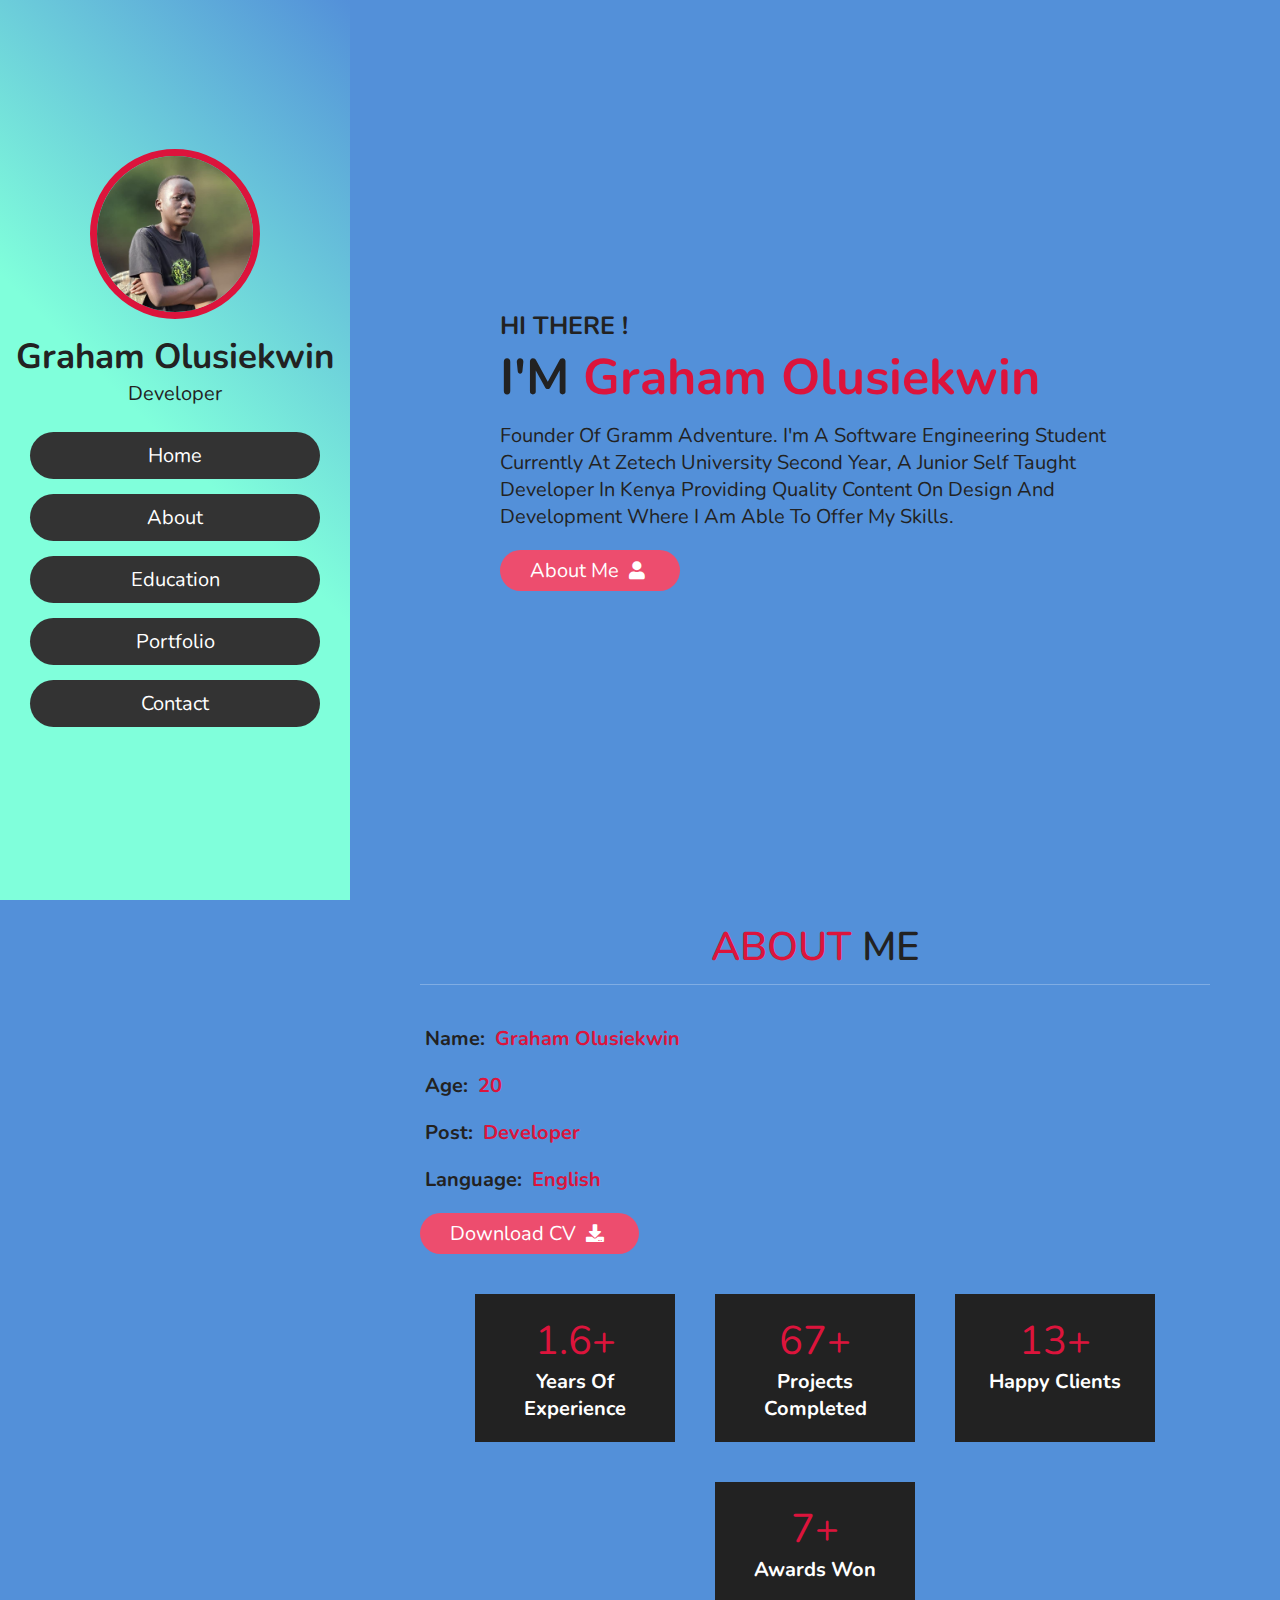
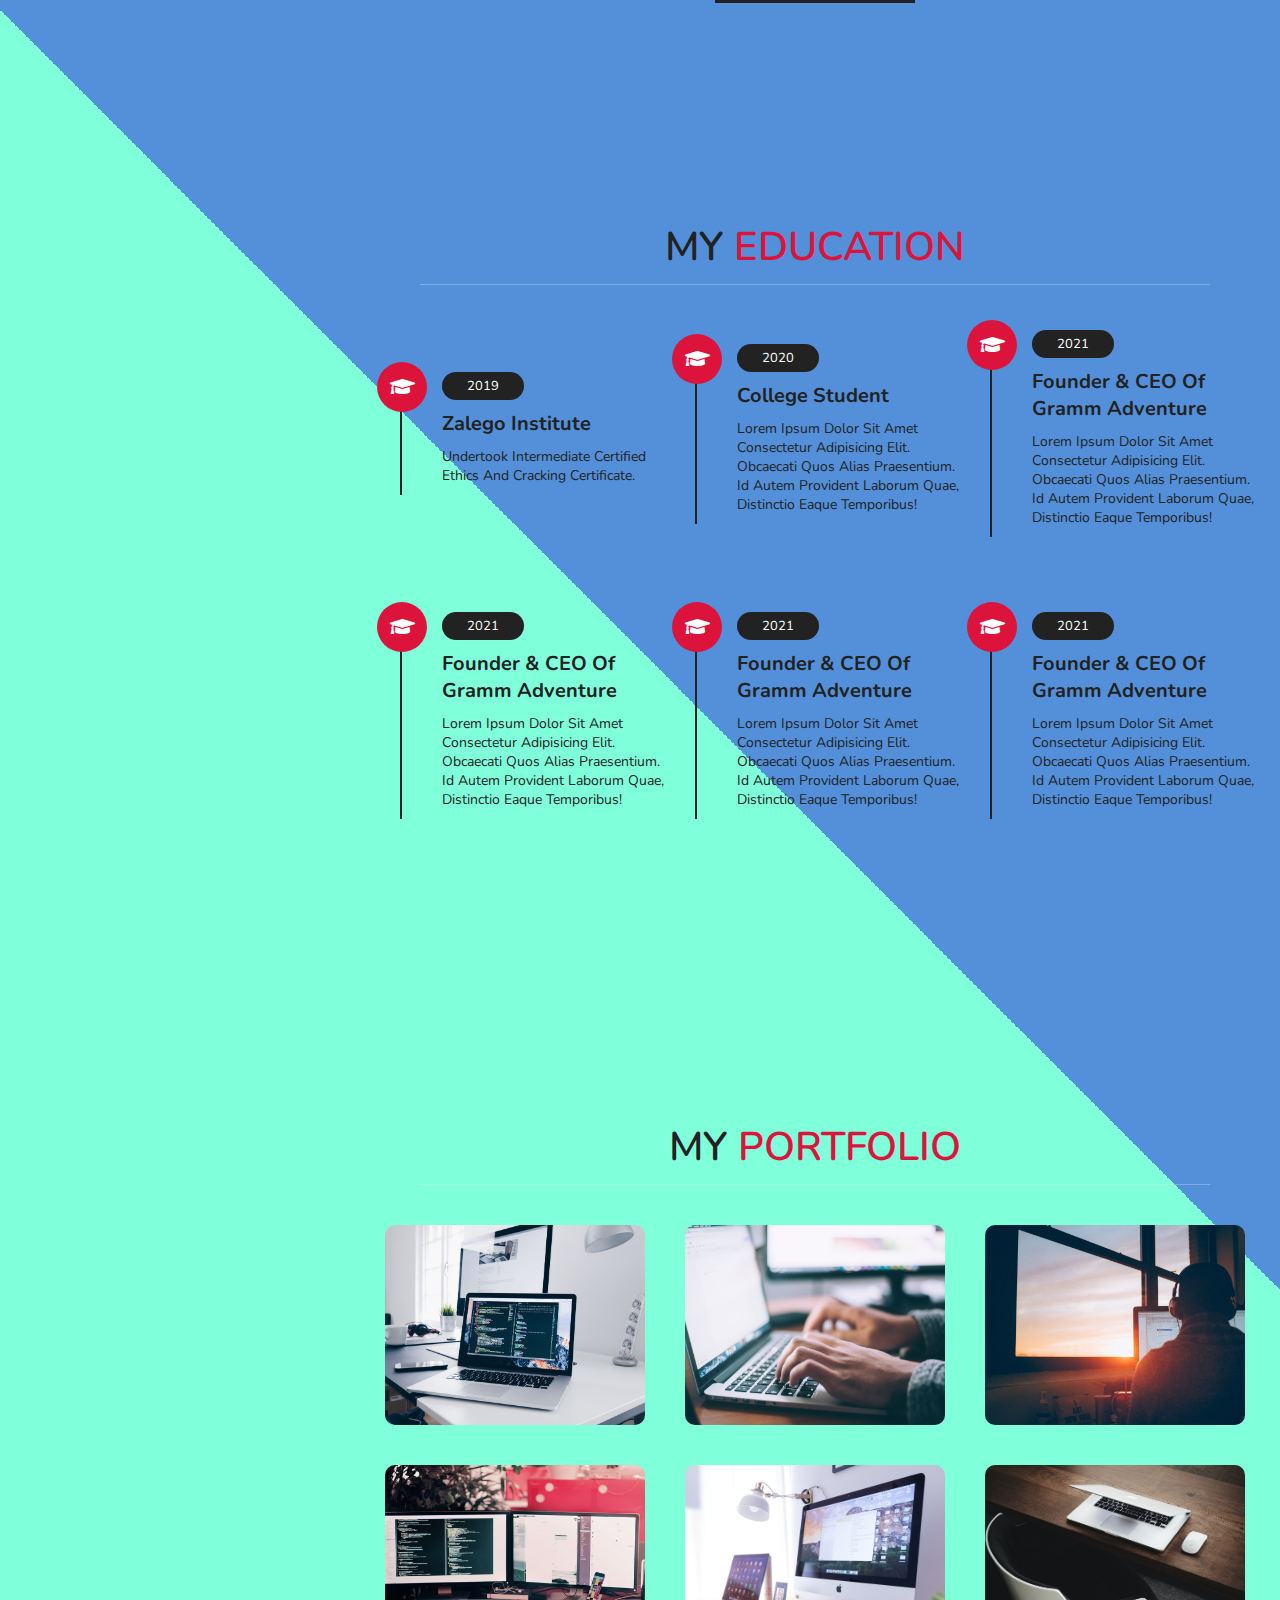
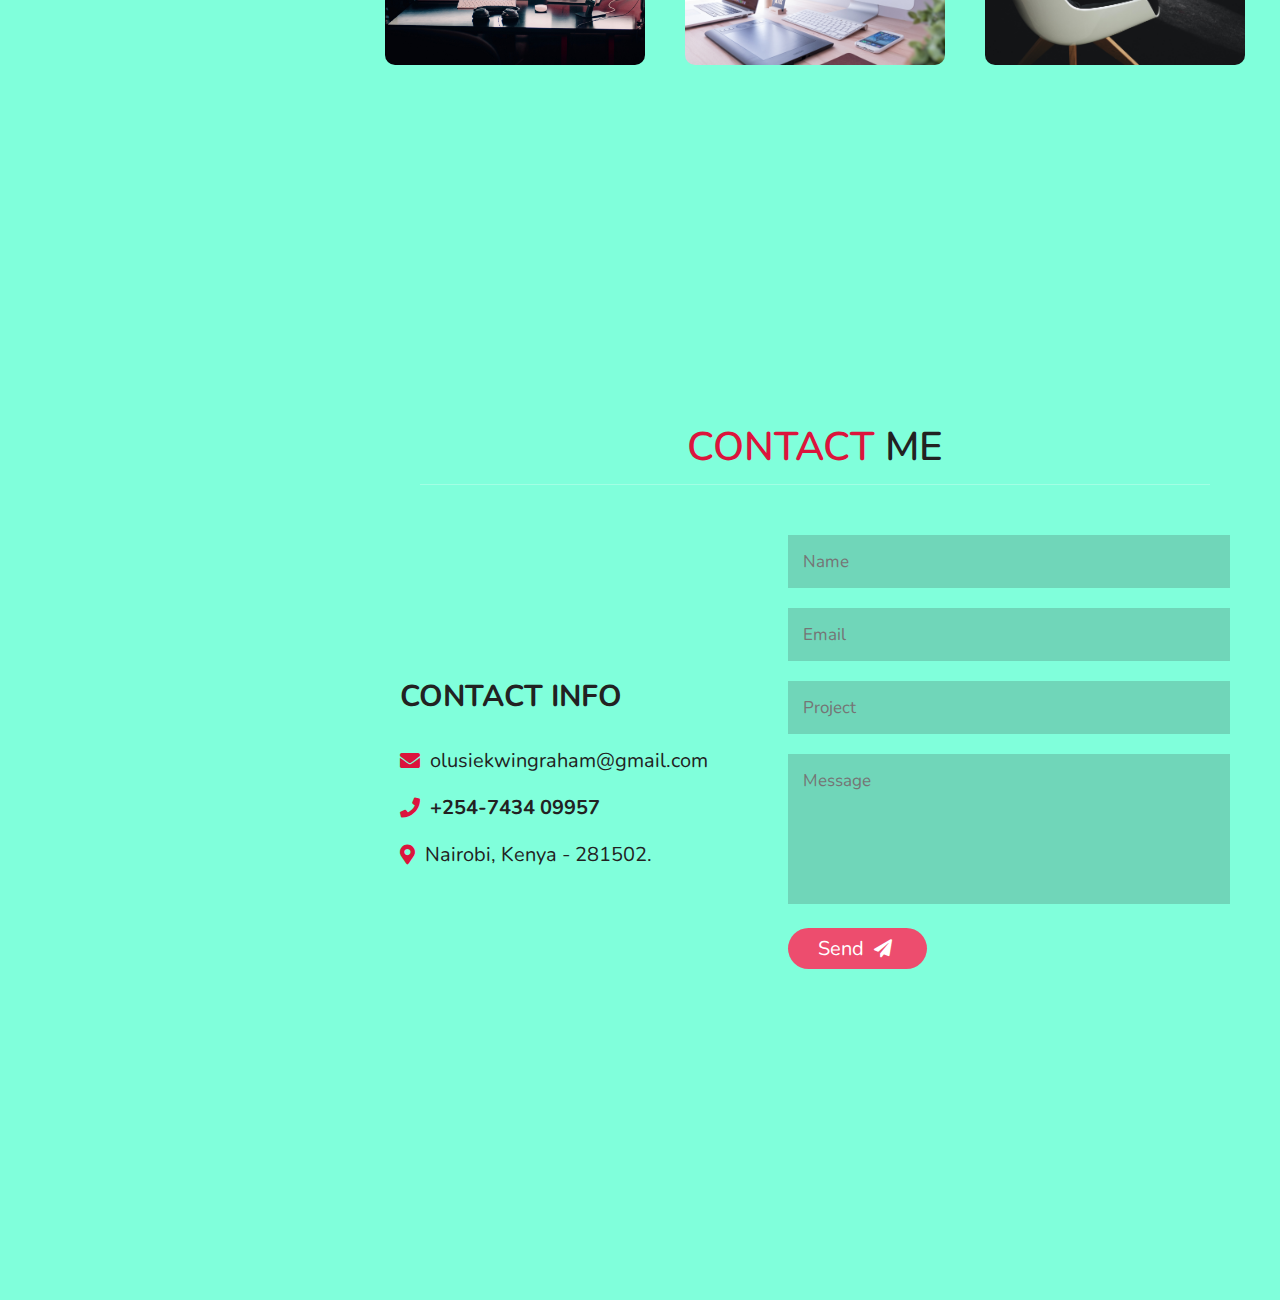
<file: Index.html>
<!DOCTYPE html>
<html lang="en">
  <head>
    <meta charset="UTF-8" />
    <meta name="viewport" content="width=device-width, initial-scale=1.0" />
    <title>My Personal Portfolio website design</title>

    <!-- font awesome cdn link  -->
    <link
      rel="stylesheet"
      href="https://cdnjs.cloudflare.com/ajax/libs/font-awesome/5.15.2/css/all.min.css"
    />

    <!-- custom css file link  -->
    <link rel="stylesheet" href="style.css" />
  </head>
  <body>
    <!-- Header Section Starts -->

    <header>
      <div class="user">
        <img src="images/profile.jpg" alt="" />
        <h3 class="name">Graham Olusiekwin</h3>
        <p class="post">Developer</p>
      </div>

      <nav class="navbar">
        <ul>
          <li><a href="#home">Home</a></li>
          <li><a href="#about">About</a></li>
          <li><a href="#education">Education</a></li>
          <li><a href="#portfolio">Portfolio</a></li>
          <li><a href="#contact">Contact</a></li>
        </ul>
      </nav>
    </header>

    <!-- Header Section Ends -->

    <div id="menu" class="fa fa-bars"></div>

    <!-- Home Section Starts -->

    <section class="home" id="home">
      <h3>HI THERE !</h3>
      <h1>I'M <span>Graham Olusiekwin</span></h1>
      <p>
        Founder of Gramm Adventure. I'm a Software Engineering Student currently
        at Zetech University Second Year, a Junior self taught developer in
        Kenya providing quality content on design and development where I am
        able to offer my skills.
      </p>
      <a href="#about"
        ><button class="btn">About Me <i class="fas fa-user"></i></button
      ></a>
    </section>

    <!-- Home Section Ends -->

    <!-- About Section Starts -->

    <section class="about" id="about">
      <h1 class="heading"><span>About</span> Me</h1>

      <div class="row">
        <div class="info">
          <h3><span>Name: </span>Graham Olusiekwin</h3>
          <h3><span>Age: </span>20</h3>
          <h3><span>Post: </span> Developer</h3>
          <h3><span>Language: </span>English</h3>
          <a href="#">
            <button class="btn">
              Download CV <i class="fas fa-download"></i>
            </button>
          </a>
        </div>

        <div class="counter">
          <div class="box">
            <span>1.6+</span>
            <h3>Years of Experience</h3>
          </div>
          <div class="box">
            <span>67+</span>
            <h3>Projects Completed</h3>
          </div>
          <div class="box">
            <span>13+</span>
            <h3>Happy Clients</h3>
          </div>
          <div class="box">
            <span>7+</span>
            <h3>Awards Won</h3>
          </div>
        </div>
      </div>
    </section>

    <!-- About Section Ends -->

    <!-- Education Section Starts -->

    <section class="education" id="education">
      <h1 class="heading">My <span>Education</span></h1>
      <div class="box-container">
        <div class="box">
          <i class="fas fa-graduation-cap"></i>
          <span>2019</span>
          <h3>Zalego Institute</h3>
          <p>
            undertook intermediate Certified Ethics and Cracking certificate.
          </p>
        </div>

        <div class="box">
          <i class="fas fa-graduation-cap"></i>
          <span>2020</span>
          <h3>College Student</h3>
          <p>
            Lorem ipsum dolor sit amet consectetur adipisicing elit. Obcaecati
            quos alias praesentium. Id autem provident laborum quae, distinctio
            eaque temporibus!
          </p>
        </div>

        <div class="box">
          <i class="fas fa-graduation-cap"></i>
          <span>2021</span>
          <h3>Founder & CEO of Gramm Adventure</h3>
          <p>
            Lorem ipsum dolor sit amet consectetur adipisicing elit. Obcaecati
            quos alias praesentium. Id autem provident laborum quae, distinctio
            eaque temporibus!
          </p>
        </div>

        <div class="box">
          <i class="fas fa-graduation-cap"></i>
          <span>2021</span>
          <h3>Founder & CEO of Gramm Adventure</h3>
          <p>
            Lorem ipsum dolor sit amet consectetur adipisicing elit. Obcaecati
            quos alias praesentium. Id autem provident laborum quae, distinctio
            eaque temporibus!
          </p>
        </div>

        <div class="box">
          <i class="fas fa-graduation-cap"></i>
          <span>2021</span>
          <h3>Founder & CEO of Gramm Adventure</h3>
          <p>
            Lorem ipsum dolor sit amet consectetur adipisicing elit. Obcaecati
            quos alias praesentium. Id autem provident laborum quae, distinctio
            eaque temporibus!
          </p>
        </div>

        <div class="box">
          <i class="fas fa-graduation-cap"></i>
          <span>2021</span>
          <h3>Founder & CEO of Gramm Adventure</h3>
          <p>
            Lorem ipsum dolor sit amet consectetur adipisicing elit. Obcaecati
            quos alias praesentium. Id autem provident laborum quae, distinctio
            eaque temporibus!
          </p>
        </div>
      </div>
    </section>

    <!-- Education Section Ends -->

    <!-- Portfolio Section Starts -->

    <section class="portfolio" id="portfolio">
      <h1 class="heading">My <span>Portfolio</span></h1>

      <div class="box-container">
        <div class="box">
          <img src="images/1.jpg" alt="" />
        </div>

        <div class="box">
          <img src="images/2.jpg" alt="" />
        </div>

        <div class="box">
          <img src="images/3.jpg" alt="" />
        </div>

        <div class="box">
          <img src="images/4.jpg" alt="" />
        </div>

        <div class="box">
          <img src="images/5.jpg" alt="" />
        </div>

        <div class="box">
          <img src="images/6.jpg" alt="" />
        </div>
      </div>
    </section>

    <!-- Portfolio Section Ends -->

    <!-- Contact Section Starts -->

    <section class="contact" id="contact">
      <h1 class="heading"><span>contact</span> me</h1>

      <div class="row">
        <div class="content">
          <h3 class="title">contact info</h3>

          <div class="info">
            <h3><i class="fas fa-envelope"></i> olusiekwingraham@gmail.com</h3>
            <h3>
              <i class="fas fa-phone"></i> <strong> +254-7434 09957 </strong>
            </h3>
            <h3>
              <i class="fas fa-map-marker-alt"></i> Nairobi, Kenya - 281502.
            </h3>
          </div>
        </div>

        <form action="">
          <input type="text" placeholder="name" class="box" />
          <input type="email" placeholder="email" class="box" />
          <input type="text" placeholder="project" class="box" />
          <textarea
            name=""
            id=""
            cols="30"
            rows="10"
            class="box message"
            placeholder="message"
          ></textarea>
          <button type="submit" class="btn">
            send <i class="fas fa-paper-plane"></i>
          </button>
        </form>
      </div>
    </section>

    <!-- Contact Section Ends -->

    <!-- jquery cdn link  -->
    <script src="https://cdnjs.cloudflare.com/ajax/libs/jquery/3.6.0/jquery.min.js"></script>

    <!-- custom js file link  -->
    <script src="script.js"></script>
  </body>
</html>
</file>
<file: style.css>
@import url("https://fonts.googleapis.com/css2?family=Nunito:wght@200;300;400;600&display=swap");

:root {
  --color: crimson;
}
* {
  font-family: "Nunito", sans-serif;
  margin: 0;
  padding: 0;
  box-sizing: border-box;
  text-decoration: none;
  outline: none;
  border: none;
  text-transform: capitalize;
  transition: all 0.2s linear;
}
*::selection {
  background: var(--color);
  color: #333;
}
html {
  font-size: 62.5%;
  overflow-x: hidden;
  scroll-behavior: smooth;
}
html::-webkit-scrollbar {
  width: 1.4rem;
}
html::-webkit-scrollbar-track {
  background: #222;
}
html::-webkit-scrollbar-thumb {
  background: var(--color);
}
body {
  background: linear-gradient(45deg, #80ffdb 50%, #5390d9 50%);
  overflow-x: hidden;
  padding-left: 35rem;
}
section {
  min-height: 100vh;
  padding: 1rem;
}
.btn {
  padding: 0.7rem 3rem;
  background: #ed4d6e;
  color: #fff;
  cursor: pointer;
  margin-top: 1rem;
  font-size: 2rem;
  border-radius: 5rem;
}
.btn i {
  padding: 0 0.5rem;
  font-size: 1.8rem;
}
.btn:hover {
  background: var(--color);
}
.heading {
  text-align: center;
  margin: 0 6rem;
  text-transform: uppercase;
  font-size: 4rem;
  padding: 1rem;
  border-bottom: 0.1rem solid #fff4;
  color: #222;
  font-weight: 600;
}
.heading span {
  color: var(--color);
  text-transform: uppercase;
  font-weight: 600;
}
/* Header Section */

header {
  position: fixed;
  top: 0;
  left: 0;
  z-index: 1000;
  height: 100%;
  width: 35rem;
  background: linear-gradient(45deg, #80ffdb 50%, #5390d9);
  display: flex;
  align-items: center;
  justify-content: center;
  flex-flow: column;
  text-align: center;
}
header .user img {
  height: 17rem;
  width: 17rem;
  border-radius: 50%;
  object-fit: cover;
  margin-bottom: 1rem;
  border: 0.7rem solid var(--color);
}
header .user .name {
  font-size: 3.5rem;
  color: #222;
}
header .user .post {
  font-size: 2rem;
  color: #222;
}
header .navbar {
  width: 100%;
}
header .navbar ul {
  list-style: none;
  padding: 1rem 3rem;
}
header .navbar ul li a {
  display: block;
  padding: 1rem;
  margin: 1.5rem 0;
  background: #333;
  color: #fff;
  font-size: 2rem;
  border-radius: 5rem;
}
header .navbar ul li a:hover {
  background: var(--color);
}
#menu {
  position: fixed;
  top: 2rem;
  right: 2rem;
  background: #333;
  color: #fff;
  cursor: pointer;
  font-size: 2.5rem;
  padding: 1rem 1.5rem;
  z-index: 1000;
  display: none;
}

/* Home Section Starts */

.home {
  display: flex;
  justify-content: center;
  flex-flow: column;
  padding: 0 15rem;
}
.home h3 {
  font-size: 2.5rem;
  color: #222;
}
.home h1 {
  font-size: 5rem;
  color: #222;
}
.home h1 span {
  color: var(--color);
}
.home p {
  font-size: 2rem;
  color: #222;
  padding: 1rem 0;
}

/* Home Section Ends */

/* About Section Starts */

.about .row {
  display: flex;
  align-items: center;
  justify-content: center;
  flex-wrap: wrap;
  padding: 1rem 0;
}
.about .row .info {
  flex: 1 1 48rem;
  padding: 2rem 1rem;
  padding-left: 6rem;
}
.about .row .info h3 {
  font-size: 2rem;
  color: var(--color);
  font-weight: bold;
  padding: 1rem 0;
}
.about .row .info h3 span {
  color: #222;
  padding: 0 0.5rem;
}
.about .row .counter {
  flex: 1 1 48rem;
  display: flex;
  justify-content: center;
  flex-wrap: wrap;
}
.about .row .counter .box {
  width: 20rem;
  background: #222;
  text-align: center;
  padding: 2rem;
  margin: 2rem;
}
.about .row .counter .box span {
  font-size: 4rem;
  color: var(--color);
}
.about .row .counter .box h3 {
  font-size: 2rem;
  color: #fff;
}

/* About Section Ends */

/* Education Section Starts */

.education .box-container {
  display: flex;
  align-items: center;
  justify-content: space-between;
  flex-wrap: wrap;
  padding: 1rem 0;
  padding-left: 3rem;
}
.education .box-container .box {
  width: 27rem;
  margin: 4rem 1rem;
  padding-left: 4rem;
  border-left: 0.2rem solid #222;
  position: relative;
}
.education .box-container .box span {
  font-size: 1.3rem;
  background: #222;
  color: #fff;
  border-radius: 5rem;
  padding: 0.5rem 2.5rem;
}
.education .box-container .box h3 {
  font-size: 2rem;
  color: #222;
  padding-top: 1.5rem;
}
.education .box-container .box p {
  font-size: 1.4rem;
  color: #222;
  padding: 1rem 0;
}
.education .box-container .box i {
  position: absolute;
  top: -1.5rem;
  left: -2.5rem;
  height: 5rem;
  width: 5rem;
  border-radius: 50%;
  line-height: 5rem;
  color: #fff;
  text-align: center;
  font-size: 2rem;
  background: var(--color);
}

/* Education Section Ends */

/* Portfolio Section Starts */

.portfolio .box-container {
  display: flex;
  align-items: center;
  justify-content: center;
  flex-wrap: wrap;
  padding: 2rem 0;
}
.portfolio .box-container .box {
  height: 20rem;
  width: 26rem;
  border-radius: 1rem;
  margin: 2rem;
  overflow: hidden;
  cursor: pointer;
}
.portfolio .box-container .box img {
  height: 100%;
  width: 100%;
  object-fit: cover;
}
.portfolio .box-container .box:hover img {
  transform: scale(1.2);
}

/* Portfolio Section Ends */

/* Contact Section Starts */

.contact .row {
  display: flex;
  align-items: center;
  justify-content: center;
  flex-wrap: wrap;
}
.contact .row .content {
  flex: 1 1 30rem;
  padding: 4rem;
  padding-bottom: 0;
}
.contact .row form {
  flex: 1 1 45rem;
  padding: 2rem;
  margin: 2rem;
  margin-bottom: 4rem;
}
.contact .row form .box {
  padding: 1.5rem;
  margin: 1rem 0;
  background: #3333;
  color: #222;
  text-transform: none;
  font-size: 1.7rem;
  width: 100%;
}
.contact .row form .box::placeholder {
  text-transform: capitalize;
}
.contact .row form .message {
  height: 15rem;
  resize: none;
}
.contact .row .content .title {
  text-transform: uppercase;
  color: #222;
  font-size: 3rem;
  padding-bottom: 2rem;
}
.contact .row .content .info h3 {
  display: flex;
  align-items: center;
  font-size: 2rem;
  text-transform: none;
  color: #222;
  padding: 1rem 0;
  font-weight: normal;
}
.contact .row .content .info h3 i {
  padding-right: 1rem;
  color: var(--color);
}

/* Contact Section Ends */

/* Media Queries */

@media (max-width: 1200px) {
  html {
    font-size: 55%;
  }
  .home {
    padding: 1rem 4rem;
  }
}
@media (max-width: 991px) {
  header {
    left: -120%;
  }
  #menu {
    display: block;
  }
  header.toggle {
    left: 0%;
  }
  body {
    padding: 0;
  }
}
@media (max-width: 768px) {
  html {
    font-size: 50%;
  }
}
@media (max-width: 400px) {
  header {
    width: 100vw;
  }
  .heading {
    margin: 0 3rem;
  }
  .about .row .counter .box {
    width: 100%;
  }
  .education .box-container .box {
    width: 100%;
  }
  .portfolio .box-container .box {
    width: 100%;
  }
  .contact .row form {
    margin: 3rem 0;
  }
}
</file>
